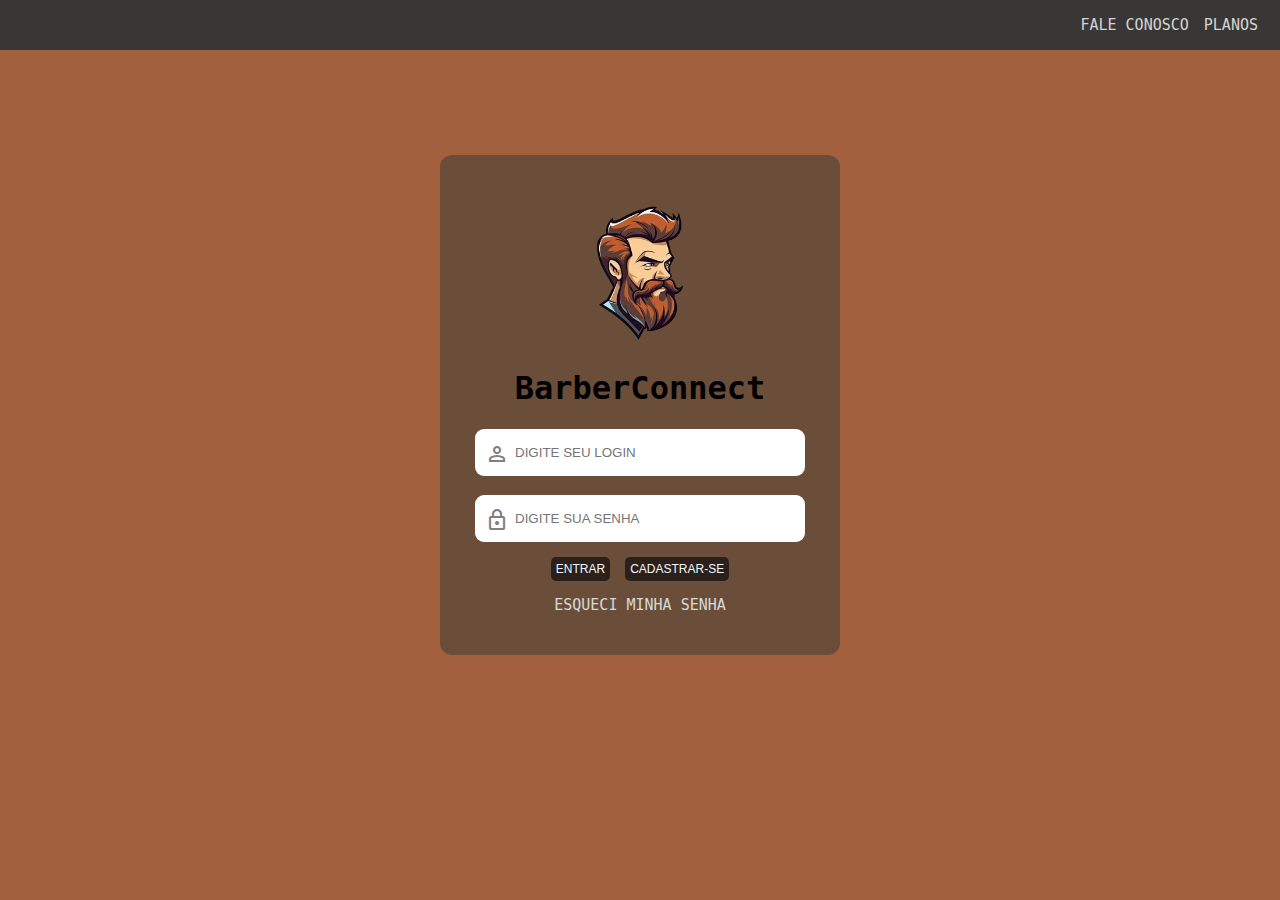
<file: index.html>
<!DOCTYPE html>
<html lang="PT-BR">

<head>
    <meta charset="UTF-8">
    <meta name="viewport" content="width=device-width, initial-scale=1.0">
    <link rel="stylesheet" href="./code/style.css">
    <link rel="icon" type="image/x-icon" href="/code/img/perfil1.png">
    <link rel="stylesheet"
        href="https://fonts.googleapis.com/css2?family=Material+Symbols+Outlined:opsz,wght,FILL,GRAD@24,400,0,0" />




    <title>BarberConnect</title>



    <div class="suport">

        <a href="#">FALE CONOSCO</a>
        <a href="./code/Planos/index2.html">PLANOS</a>
       
    </div>


</head>

<body>


    <form id="form" class="conteiner-form">
        <p class="title">
            <img src="/code/img/home.png" alt="">
        <h1 class="nome">BarberConnect</h1>
        </p>
        <div class="conteiner-login">
            <div>
                <span class="material-symbols-outlined">
                    person
                </span>
                <input id="login" type="email" placeholder="DIGITE SEU LOGIN">
            </div>
            <div>
                <span class="material-symbols-outlined" id="icon-pass">lock</span>
                <input id="password" type="password" placeholder="DIGITE SUA SENHA" >
            </div>

        </div>
        <div class="botoes">
            <button type="submit" id="entrar">ENTRAR</button>

            <button class="cadastro">CADASTRAR-SE</button>
        </div>
        <a href="#" class="href">
            ESQUECI MINHA SENHA
        </a>
    </form>

    <script src="main.js"></script>

</body>

</html>
</file>
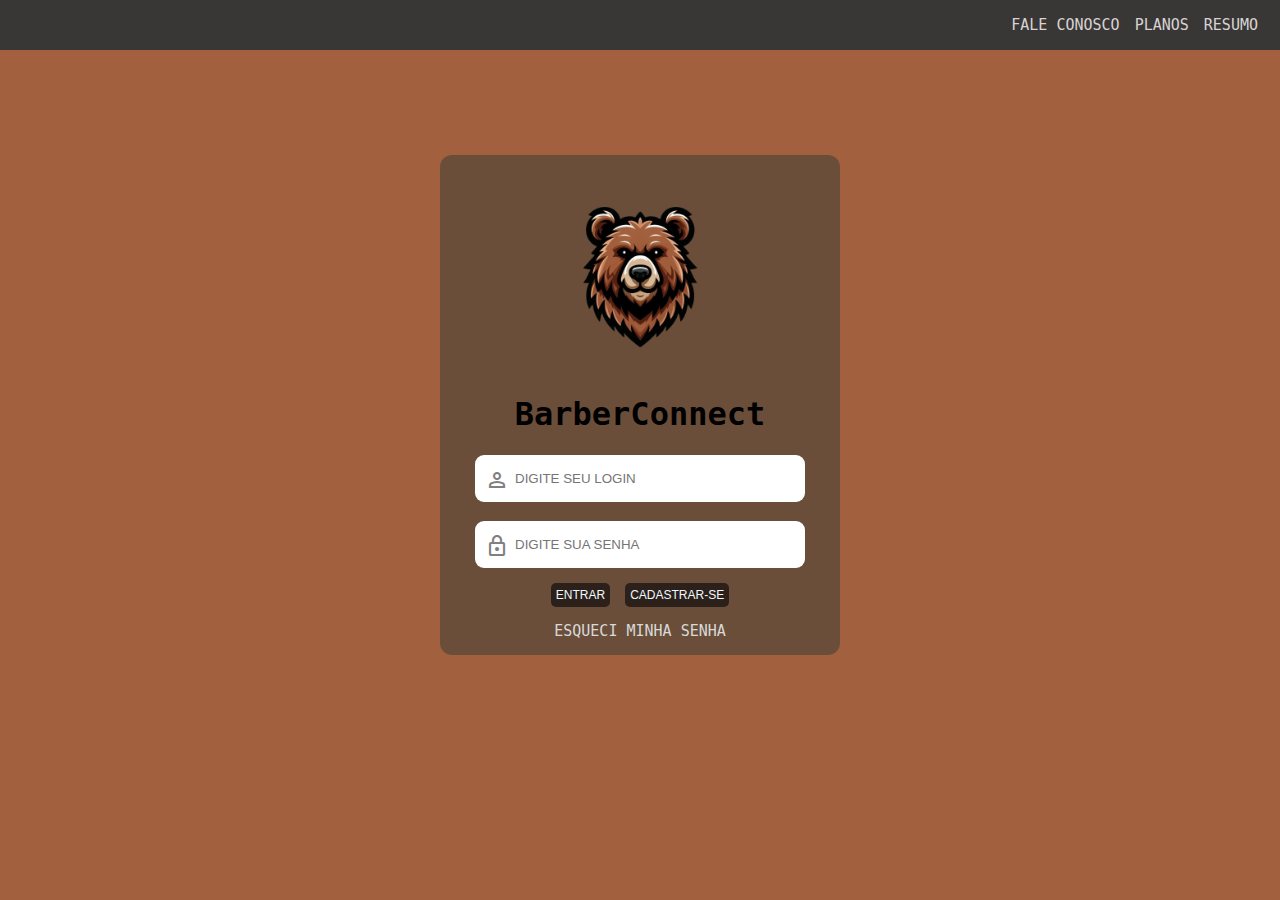
<file: code/index.html>
<!DOCTYPE html>
<html lang="PT-BR">
<head>
    <meta charset="UTF-8">
    <meta name="viewport" content="width=device-width, initial-scale=1.0">
    <link rel="stylesheet" href="style.css">
    <link rel="icon" type="image/x-icon" href="/code/img/perfil1.png">
    <link rel="stylesheet" href="https://fonts.googleapis.com/css2?family=Material+Symbols+Outlined:opsz,wght,FILL,GRAD@24,400,0,0" />
    


   
    <title>BarberConnect</title>

    
   
    <div class="suport">
    
            <a href="#">FALE CONOSCO</a>
            <a href="/code/index2.html">PLANOS</a>
            <a href="#">RESUMO</a>
           
    </div>

   
</head>
<body>
    

    <form class="conteiner-form">
        <p class="title"> 
            <img src="/code/img/perfil1.png" alt="">
            <h1 class="nome">BarberConnect</h1>
        </p>
    <div class="conteiner-login">
        <div>
            <span class="material-symbols-outlined">
                person
                </span>
            <input type="login" placeholder="DIGITE SEU LOGIN" required>    
        </div>
        <div>
            <span class="material-symbols-outlined" id="icon-pass">lock</span>
            <input type="password" placeholder="DIGITE SUA SENHA" required>
        </div>
       
    </div> 
       <div class="botoes">
                <button id="entrar">ENTRAR</button>

                <button id="cadastro" >CADASTRAR-SE</button>
      </div>
        <a href="#" class="href"> 
          ESQUECI  MINHA SENHA
        </a>
    </form>
    
<script src="./login.js"></script>
</body>
</html>
</file>
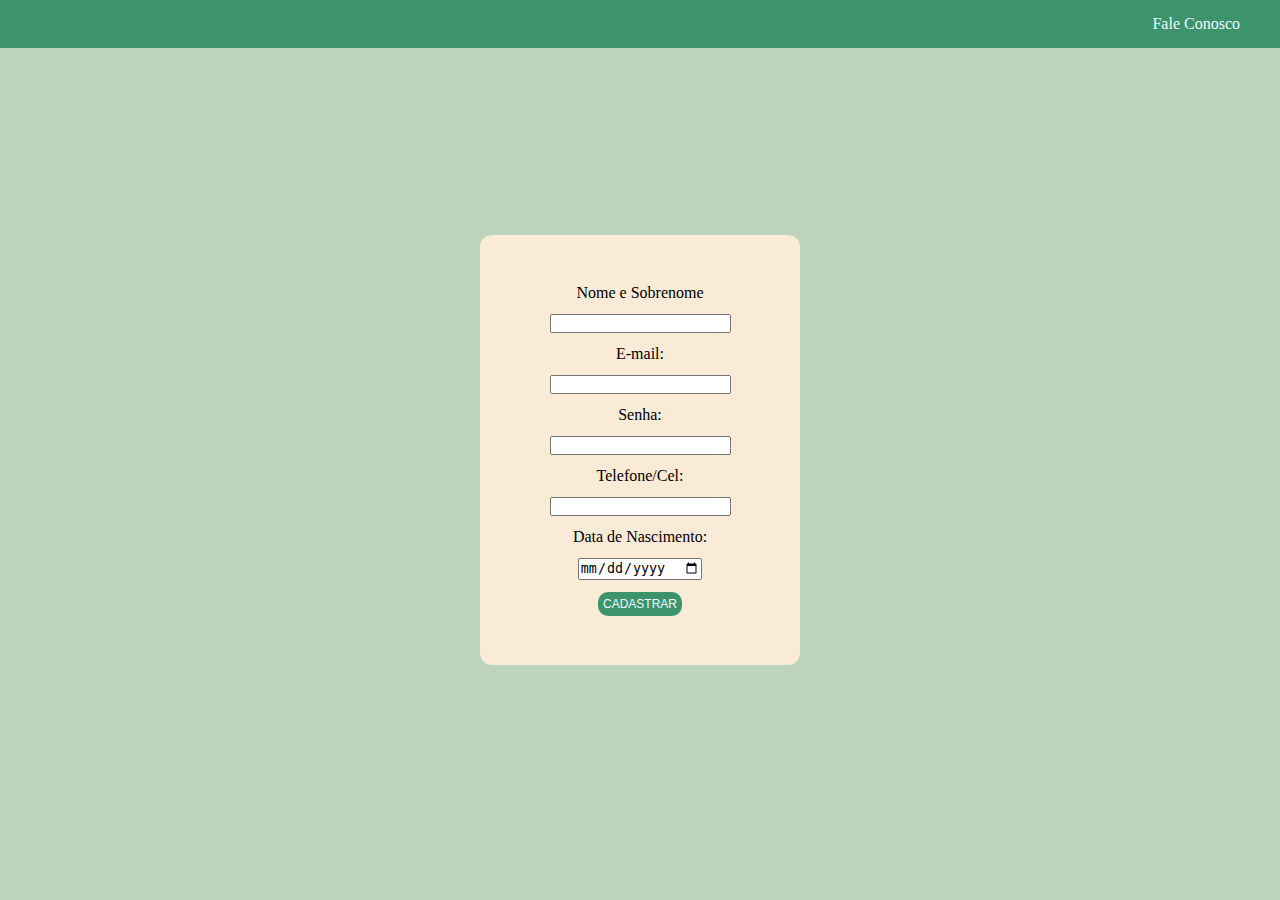
<file: code/cadastro.html>
<!DOCTYPE html>
<html lang="PT-BR">
<head>
    <meta charset="UTF-8">
    <meta name="viewport" content="width=device-width, initial-scale=1.0">
   <link rel="stylesheet" href="/cadastro.css">
   <link rel="shortcut icon" href="#" type="image/x-icon">
    <title> BarberConnect</title>
</head>
<body>
  
<header>
    <a href="#">Fale Conosco</a>

</header>



  

    <form class="cad-form">
        <label name="name">Nome e Sobrenome</label>
        <input type="text" name="name">
        
        <label name="name">E-mail:</label>
        <input type="email" name="name">

        <label name="name">Senha:</label>
        <input type="password" name="name">

        <label name="name">Telefone/Cel:</label>
        <input type="number" name="name">

        <label name="name">Data de Nascimento:</label>
        <input type="date" name="name">
        
        <button>CADASTRAR</button>
    </form>
    
</body>
</html>
</file>
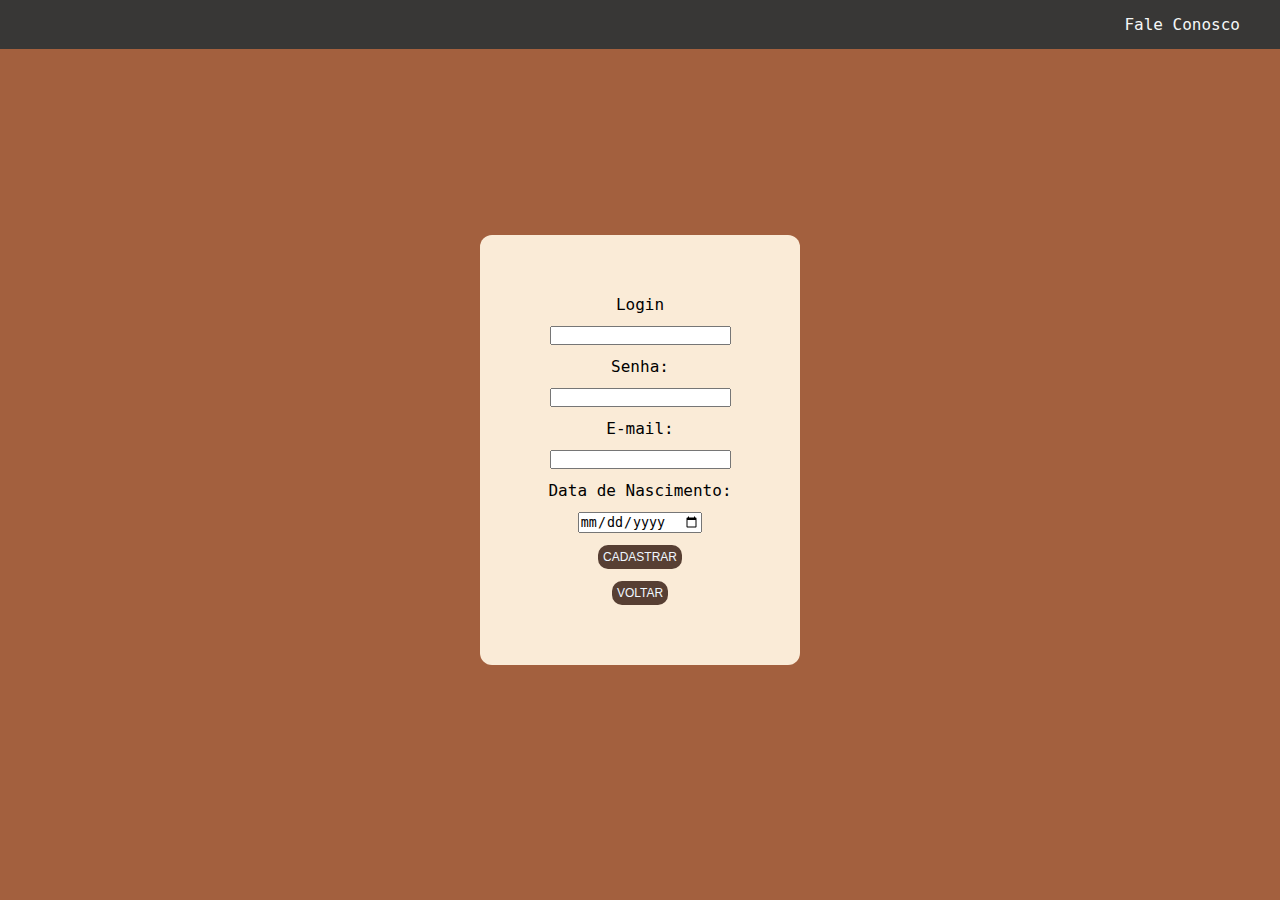
<file: code/cadastro/cadastro.html>
<!DOCTYPE html>
<html lang="PT-BR">
<head>
    <meta charset="UTF-8">
    <meta name="viewport" content="width=device-width, initial-scale=1.0">
   <link rel="stylesheet" href="cadastro.css">
   <link rel="shortcut icon" href="#" type="image/x-icon">
   <link rel="icon" type="image/x-icon" href="/code/img/perfil1.png">
 
   <link href="https://fonts.googleapis.com/css2?family=Quicksand:wght@300..700&family=Roboto+Mono:ital,wght@0,100..700;1,100..700&display=swap" rel="stylesheet">

    <title> BarberConnect</title>
</head>
<body>
  
<header>
    <a href="#">Fale Conosco</a>

</header>



  

    <form class="cad-form">
        <label name="name">Login</label>
        <input type="text" name="name">
        
        <label name="name">Senha:</label>
        <input type="password" name="name">

        <label name="name">E-mail:</label>
        <input type="email" name="name">


        <label name="name">Data de Nascimento:</label>
        <input type="date" name="name">
       
            <button>CADASTRAR</button>
            <button id="voltar">VOLTAR</button>
       
    </form>

    <script src="./cadastro.js"></script>
    
</body>
</html>
</file>
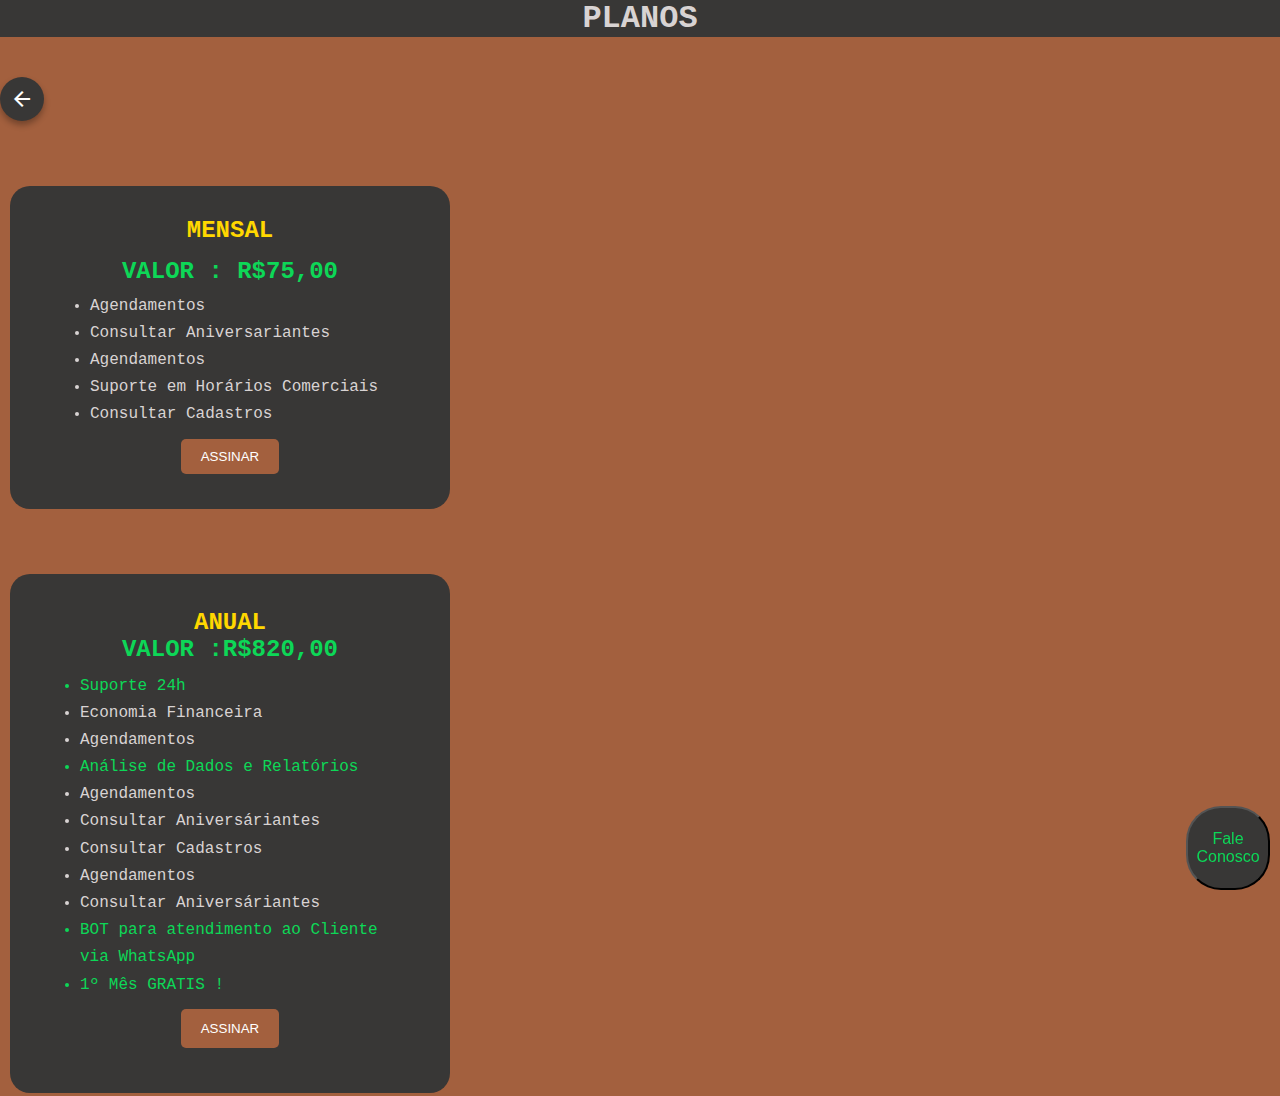
<file: code/Planos/index2.html>
<!DOCTYPE html>
<html lang="PT-BR">

<head>
  <meta charset="UTF-8">
  <meta name="viewport" content="width=device-width, initial-scale=1.0">
  <link rel="stylesheet" href="./planos.css">
  <link rel="stylesheet" href="planos.js">
  <link rel="icon" type="image/x-icon" href="/code/img/perfil1.png">
  <link rel="stylesheet"
    href="https://fonts.googleapis.com/css2?family=Material+Symbols+Outlined:opsz,wght,FILL,GRAD@24,400,0,0" />

<title>Planos</title>
</head>

<body>
  <h1 class="top">PLANOS</h1>


  <button class="btn-voltar""><span class=" material-symbols-outlined">
    arrow_back</span>
  </button>



  <div class="container">

    <div class="mensal">
      <div class="mensal-top">
        <h2 class="anual-txt">MENSAL</h2>
        <h2 class="zap">VALOR : R$75,00</h2>
      </div>
      <ul>
        <li> Agendamentos</li>
        <li> Consultar Aniversariantes</li>
        <li>Agendamentos</li>
        <li> Suporte em Horários Comerciais</li>
        <li> Consultar Cadastros</li>
        <!-- <li> Análise de Dados e Relatórios </li> -->
      </ul>
      <button class="btn-1">ASSINAR</button>
    </div>

    <div class="anual">
      <h2 class="anual-txt">ANUAL</h2>
      <h2 class="zap">VALOR :R$820,00</h2>
      <ul>
        <li class="zap">Suporte 24h</li>
        <li>Economia Financeira</li>
        <li>Agendamentos</li>
        <li class="zap">Análise de Dados e Relatórios</li>
        <li>Agendamentos</li>
        <li>Consultar Aniversáriantes</li>
        <li>Consultar Cadastros</li>
        <li>Agendamentos</li>
        <li>Consultar Aniversáriantes</li>
        <li class="zap">BOT para atendimento ao Cliente via WhatsApp</li>
        <li class="zap">1º Mês GRATIS !</li>
      </ul>

      <button class="btn-2">ASSINAR</button>
    </div>
  </div>

  <div class="btn-zap">
    <button id="whatsappButton">Fale Conosco</button>
  </div>

  <script src="planos.js"></script>
</body>

</html>
</file>
<file: code/style.css>
*{
    margin: 0;
    padding: 0;
    box-sizing: border-box;
    
}
@import url('https://fonts.googleapis.com/css2?family=Poppins:ital,wght@0,100;0,200;0,300;0,400;0,500;0,600;0,700;0,800;0,900;1,100;1,200;1,300;1,400;1,500;1,600;1,700;1,800;1,900&family=Source+Code+Pro:ital,wght@0,200..900;1,200..900&display=swap');


h1 {
   
    display: flex;
}
body{
font-family: "Source Code Pro", monospace;
background-color: #a3603e;}
 
form{
        display: flex;
        flex-direction: column;
        top: 45%;
        left: 50%;
        position: absolute;
        transform: translate(-50%, -50%);
        align-items: center; 
        gap: 11px;  
        background-color: #6b4e3a;
        border-radius: 12px;
        width: 400px;
        height: 500px;
        justify-content: center;
    }   
    
.conteiner-login{
    display: flex;
    align-items: center;
    flex-direction: column;
    align-items: center;
    gap: 19px;
}

.conteiner-login input{
    border: none;
    border-radius: 9px;
    width: 330px;
    height: 47px;
    padding-left: 40px;
}

span{
    align-items: center;
}

.material-symbols-outlined{
    position: absolute;
    margin-top: 13px;
    color: rgb(129, 127, 127);
    margin-left: 10px;
}

a{
    text-decoration: none;
    font-size: 15px;
    color: rgb(216, 211, 211);   
}
      
    .href{
        color:  rgb(214, 218, 216) }

    .suport{
        background-color: #383736;
        display: flex ;
        justify-content: flex-end;
        height: 50px;
        align-items: center;
        gap: 15px;
        padding: 22px;
}

.botoes{
    font-size: 17px;
    color: rgb(232, 233, 233);
    padding: 4px;
    border-radius: 10px;
    display: flex;
    gap: 15px;
}
 button{
    background-color: rgb(43, 32, 26);
    color: aliceblue;
    border: none;
    padding: 5px;
    border-radius: 5px;
    display: flex;
    font-size: 12px;
 }
img{
width: 210px;
}
</file>
<file: cadastro.css>
*{
padding: 0;
margin: 0;
box-sizing: border-box;
}

body{
    background-color: rgb(188, 211, 190);
    font-family: Georgia, 'Times New Roman', Times, serif;
}

header{
background-color: rgb(61, 148, 107);
display: flex;
justify-content: end;
padding: 15px;
align-items: center;
width: 100%;


}

header a {
    list-style-type: none;
    text-decoration: none;
    color: aliceblue;
    margin-right: 25px;
}

form{
    display: flex;
    align-items: center;
    justify-content: center;
    flex-direction: column;
    gap: 12px;
    background-color: antiquewhite;
    position: absolute;
    top: 50%;
    left: 50%;
    transform: translate(-50%, -50%);
    width: 320px;
    height: 430px;
    border-radius: 12px;
    
}

button{
    background-color: rgb(61, 148, 107);
    color: aliceblue;
    border: none;
    padding: 5px;
    border-radius: 10px;
    display: flex;
    font-size: 12px;
}
</file>
<file: code/cadastro/cadastro.css>
*{
padding: 0;
margin: 0;
box-sizing: border-box;

}


@import url('https://fonts.googleapis.com/css2?family=Poppins:ital,wght@0,100;0,200;0,300;0,400;0,500;0,600;0,700;0,800;0,900;1,100;1,200;1,300;1,400;1,500;1,600;1,700;1,800;1,900&family=Source+Code+Pro:ital,wght@0,200..900;1,200..900&display=swap');

body{
    background-color: #a3603e;
   
    font-family: "Source Code Pro", monospace;

}

header{
    background-color:#383736;

display: flex;
justify-content: end;
padding: 15px;
align-items: center;
width: 100%;


}

header a {
    list-style-type: none;
    text-decoration: none;
    color: rgb(245, 247, 248);
    margin-right: 25px;
}

form{
    display: flex;
    align-items: center;
    justify-content: center;
    flex-direction: column;
    gap: 12px;
    background-color: antiquewhite;
    position: absolute;
    top: 50%;
    left: 50%;
    transform: translate(-50%, -50%);
    width: 320px;
    height: 430px;
    border-radius: 12px;
    
    
}

button{
    background-color: rgb(87, 63, 51);
    color: aliceblue;
    border: none;
    padding: 5px;
    border-radius: 10px;
    display: flex;
    font-size: 12px;
}
</file>
<file: code/Planos/planos.css>
* {
    margin: 0;
    padding: 0;
    box-sizing: border-box;
    
}

body {
    font-family: "Source Code Pro", monospace;
    background-color: #a3603e;
    min-height: 100vh;
    margin: 0;
    padding: 0;
 

   
 
}

.container {
    margin-top: 50px;
    max-width: 50vh;
    
 
}

.top {
    background-color: #383736;
    color: rgb(216, 211, 211);
    justify-content: center;
    display: flex;
}

.mensal {
    background-color: #383736;
    color: rgb(216, 211, 211);
    margin-top: 65px;
    border-radius: 20px;
    margin-left: 10px;
    padding: 25px;
    line-height: 1.7;
}

.mensal li {
    margin-left: 55px;
}

.mensal-top {
    display: flex;
    align-items: center;
    justify-content: center;
    flex-direction: column;
}

/* .mensal ul{
    line-height: 1.7;
    margin-left: 35px;
    align-items: start;
} */

.btn-1 {
    display: block;
    /* Garante que o botão ocupe uma linha inteira */
    margin: 10px auto;
    /* Adiciona margem automática para centralizar horizontalmente */
    padding: 10px 20px;
    /* Ajusta o tamanho do botão */
    background-color: #a3603e;
    /* Exemplo de cor para o botão */
    color: white;
    /* Cor do texto */
    border: none;
    /* Remove a borda padrão */
    border-radius: 5px;
    /* Deixa o botão com cantos arredondados */
    cursor: pointer;
    /* Mostra o cursor de "mãozinha" ao passar o mouse */
}

.btn-1:hover {
    background-color: rgb(34, 189, 104)
}

.btn-2:hover {
    background-color: rgb(34, 189, 104)
}

.btn-2 {
    display: block;
    /* Garante que o botão ocupe uma linha inteira */
    margin: 10px auto;
    /* Adiciona margem automática para centralizar horizontalmente */

    padding: 12px 20px;
    /* Ajusta o tamanho do botão */
    background-color: #a3603e;

    color: white;
    /* Cor do texto */
    border: none;
    /* Remove a borda padrão */
    border-radius: 5px;

    cursor: pointer;
    /* Mostra o cursor de "mãozinha" ao passar o mouse */
}

.material-symbols-outlined {
    border: none;
    color: #fff;
    background-color: #383736;
    border-radius: 50%;
    padding: 10px;
    box-shadow: 0 4px 6px rgba(0, 0, 0, 0.3);
    cursor: pointer;
    transition: transform 0.2s, background-color 0.2s;
    margin-top: 40px;
}

.btn-voltar {
    border: none;
    box-shadow: none;
    background-color: #a3603e;
    color: aliceblue;
}

.anual {
    background-color: #383736;
    color: rgb(216, 211, 211);
    margin-top: 65px;
    border-radius: 20px;
    margin-left: 10px;
    padding: 35px;
}

.anual ul {
    justify-content: center;
    margin: 10px auto;
    display: block;
    border-radius: 5px;
    margin-left: 35px;
    line-height: 1.7;
}

.zap {
    color: #0dd757;
}

.anual-txt {
    color: #FFD700;
}

.anual h2 {
    justify-content: center;
    display: flex;
}

.btn-zap button {
    display: flex;
    align-items: center;
    justify-content: center;
    width: 65px;
    height: 5px;
    cursor: pointer;
    position: fixed;
    right: 10px;
    bottom: 10px;
    background-color: #383736;
    color: #0dd757;
    font-size: medium;
    font-family: 'Segoe UI', Tahoma, Geneva, Verdana, sans-serif;
    padding: 40px;
    border-radius: 35px;
}
</file>
